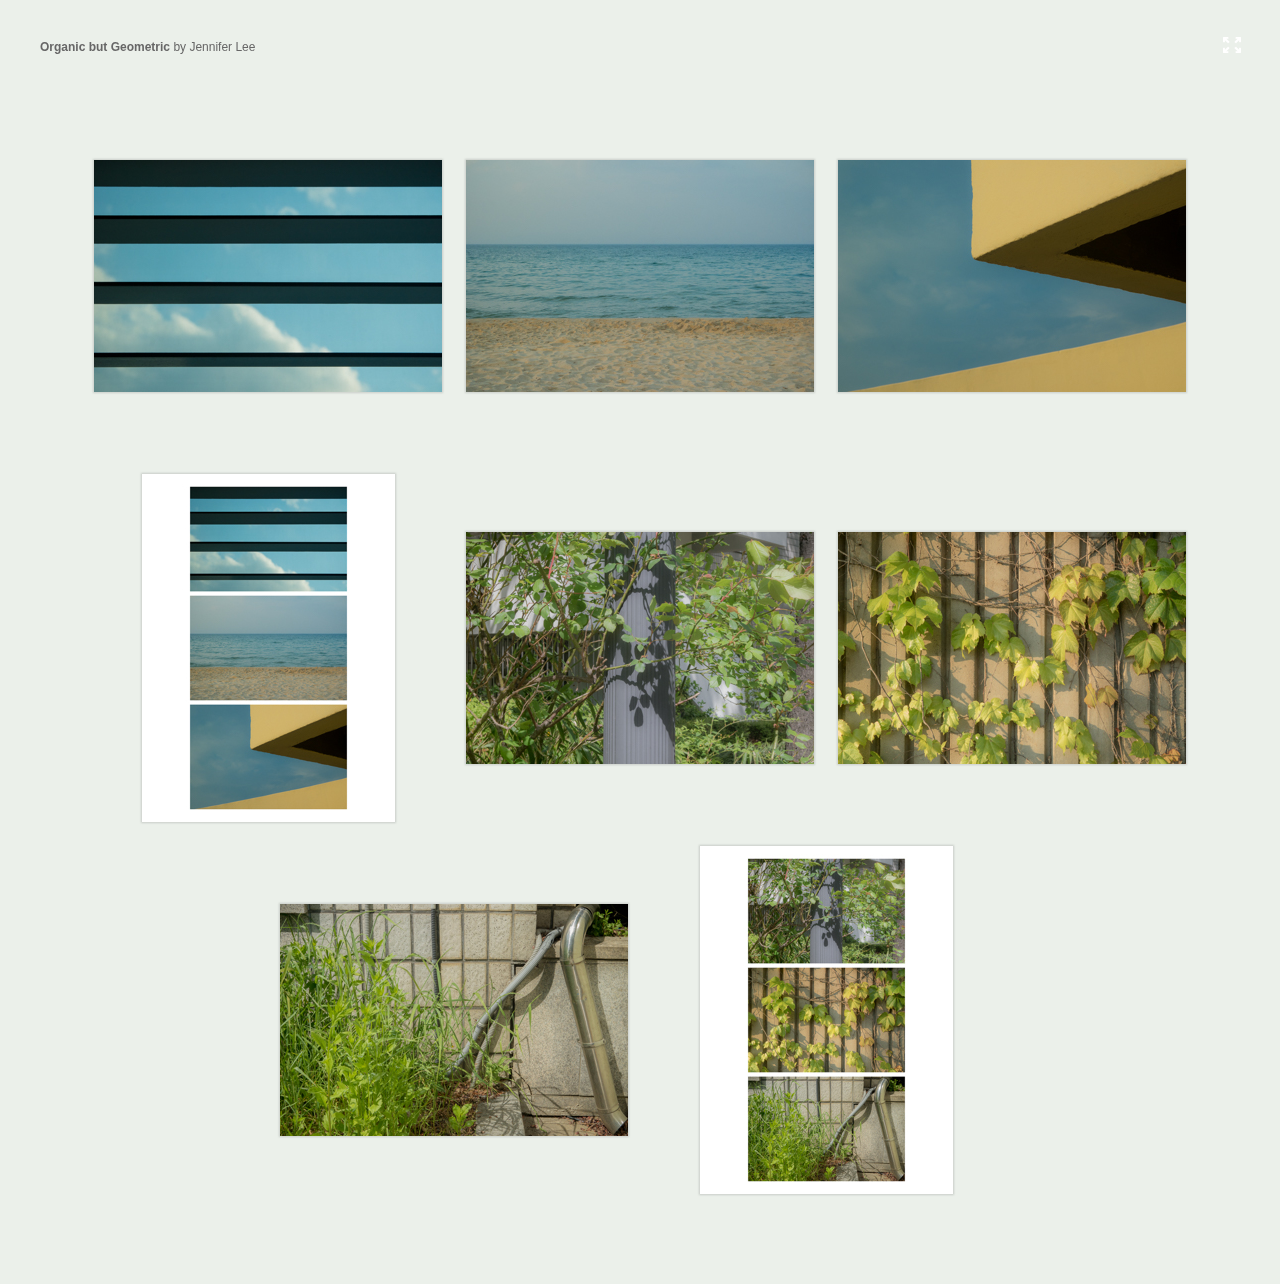
<file: webgallery/index.html>
<!DOCTYPE html>
<!--[if lt IE 7]>      <html class="no-js lt-ie9 lt-ie8 lt-ie7" xmlns:lr="http://adobe.com/lrg/0.0"> <![endif]-->
<!--[if IE 7]>         <html class="no-js lt-ie9 lt-ie8" xmlns:lr="http://adobe.com/lrg/0.0"> <![endif]-->
<!--[if IE 8]>         <html class="no-js lt-ie9" xmlns:lr="http://adobe.com/lrg/0.0"> <![endif]-->
<!--[if gt IE 8]><!--> <html class="no-js" xmlns:lr="http://adobe.com/lrg/0.0"> <!--<![endif]-->
    <head>
        <meta charset="utf-8">
        <meta http-equiv="X-UA-Compatible" content="IE=edge">
        <title>Organic but Geometric</title>
        <meta name="description" content="">
        <meta name="viewport" content="width=device-width, initial-scale=1">
        <link rel="stylesheet" type="text/css" href="assets/css/normalize.css">
        <link rel="stylesheet" type="text/css" href="assets/css/main.css">
        <link rel="stylesheet" type="text/css" media="screen" title="Custom Settings" href="assets/css/custom.css" >
        <script src="assets/js/libs/modernizr.custom.23122.js"></script>
    </head>
    <body class="has-header" data-pagination-style="scroll" data-pagination-size="20">
                        <header class="is-fixed">
            <div class="background"></div>
            <p class="title">
                <strong id="galleryTitle">Organic but Geometric</strong>
                 <span id="galleryAuthor">by Jennifer Lee</span>
                            </p>
            <ul class="gallery-meta">
                <li id="buttonFullscreen" title="Fullscreen Mode">
                    <div class="icon">
                        <svg version="1.1" id="svgIconFullscreen" xmlns="http://www.w3.org/2000/svg" xmlns:xlink="http://www.w3.org/1999/xlink" x="0px" y="0px" viewBox="0 0 18 16" style="enable-background:new 0 0 18 16;" xml:space="preserve">
                        <g>
                            <path class="custom-colorable" d="M5.3871,9.95599C5.19136,9.76858,4.99176,9.85763,4.79376,10.0472l-2.86173,2.74138v-1.55466
                                c0-0.25257-0.21387-0.45733-0.47767-0.45733H0.47767C0.21387,10.7766,0,10.98136,0,11.23393v3.37367v0.93511
                                C0,15.79524,0.21387,16,0.47767,16h0.97668h3.5238c0.26377,0,0.47764-0.20476,0.47764-0.45729v-0.93511
                                c0-0.25254-0.21387-0.45733-0.47764-0.45733H3.34554l2.86694-2.7451c0.198-0.18957,0.30914-0.44923,0.11342-0.63664L5.3871,9.95599
                                z"/>
                            <path class="custom-colorable" d="M17.52233,10.7766h-0.97672c-0.26377,0-0.47764,0.20476-0.47764,0.45733v1.55466l-2.86172-2.74138
                                c-0.198-0.18957-0.39764-0.27862-0.59335-0.09121l-0.93879,0.81254c-0.19575,0.18741-0.08458,0.44707,0.11342,0.63664
                                l2.8669,2.7451h-1.63258c-0.26377,0-0.47764,0.20479-0.47764,0.45733v0.93511c0,0.25254,0.21387,0.45729,0.47764,0.45729h3.52376
                                h0.97672C17.7861,16,18,15.79524,18,15.54271v-0.93511v-3.37367C18,10.98136,17.7861,10.7766,17.52233,10.7766z"/>
                            <path class="custom-colorable" d="M3.34554,1.84973h1.63262c0.26377,0,0.47764-0.20479,0.47764-0.45733V0.45733C5.45579,0.20476,5.24193,0,4.97815,0h-3.5238
                                H0.47767C0.21387,0,0,0.20476,0,0.45733v0.93508v3.3737C0,5.01864,0.21387,5.2234,0.47767,5.2234h0.97668
                                c0.26381,0,0.47767-0.20476,0.47767-0.45729V3.21142L4.79376,5.9528c0.198,0.18957,0.3976,0.27862,0.59335,0.09121l0.93879-0.81254
                                C6.52161,5.04409,6.41048,4.7844,6.21247,4.59483L3.34554,1.84973z"/>
                            <path class="custom-colorable" d="M17.52233,0h-0.97672h-3.52376c-0.26377,0-0.47764,0.20476-0.47764,0.45733v0.93508
                                c0,0.25254,0.21387,0.45733,0.47764,0.45733h1.63258l-2.8669,2.7451c-0.19801,0.18957-0.30917,0.44926-0.11342,0.63663
                                l0.93879,0.81254c0.19571,0.18741,0.39535,0.09836,0.59335-0.09121l2.86172-2.74138V4.7661
                                c0,0.25254,0.21387,0.45729,0.47764,0.45729h0.97672C17.7861,5.2234,18,5.01864,18,4.7661v-3.3737V0.45733
                                C18,0.20476,17.7861,0,17.52233,0z"/>
                        </g>
                        </svg>
                    </div>
                </li>
                            </ul>
        </header>
                <div id="thumbnailContainer">
            <div class="thumbnails thumbnail-size-lg"></div>
        </div>
        <div id="loupeContainer" class="show-corners">
            <div class="background"></div>
            <div class="image-container"></div>
            <div class="side-navigation">
                <div class="hotspot" id="hotspotPrevLoupe">
                    <div class="button" id="buttonPrevSideLoupe">
                        <svg version="1.1" id="svgIconPrevSideLoupe" xmlns="http://www.w3.org/2000/svg" xmlns:xlink="http://www.w3.org/1999/xlink" x="0px" y="0px" viewBox="0 0 30 57" style="enable-background:new 0 0 30 57;" xml:space="preserve">
                            <path class="icon custom-colorable" d="M0,0v57c16.56854,0,30-12.75989,30-28.5S16.56854,0,0,0z M17.60291,33.87964
                                c0.34692,0.3291,0.34998,0.85938,0.00708,1.18457l-1.2431,1.17828c-0.34326,0.32532-0.90277,0.32245-1.24969-0.00647
                                L9.53137,30.9408L7,28.54163l8.20038-7.77301c0.35333-0.33508,0.92334-0.33801,1.27271-0.00671l1.26569,1.19952
                                c0.34943,0.3313,0.34613,0.8714-0.00739,1.2063l-5.7149,5.41711L17.60291,33.87964z"/>
                        </svg>
                    </div>
                </div>
                <div class="hotspot" id="hotspotNextLoupe">
                    <div class="button" id="buttonNextSideLoupe">
                        <svg version="1.1" id="svgIconNextSideLoupe" xmlns="http://www.w3.org/2000/svg" xmlns:xlink="http://www.w3.org/1999/xlink" x="0px" y="0px" viewBox="0 0 30 57" style="enable-background:new 0 0 30 57;" xml:space="preserve">
                            <path class="icon custom-colorable" d="M30,57V0C13.43146,0,0,12.75989,0,28.5S13.43146,57,30,57z M12.39709,23.12036
                                c-0.34692-0.3291-0.34998-0.85938-0.00708-1.18457l1.2431-1.17828c0.34326-0.32532,0.90277-0.32245,1.24969,0.00647l5.58582,5.29523
                                L23,28.45837l-8.20038,7.77301c-0.35333,0.33508-0.92334,0.33801-1.27271,0.00671l-1.26569-1.19952
                                c-0.34943-0.3313-0.34613-0.8714,0.00739-1.2063l5.7149-5.41711L12.39709,23.12036z"/>
                        </svg>
                    </div>
                </div>
            </div>
            <div class="info-container">
                <div id="loupeMeta"></div>
                <ul class="lateral-nav">
                    <li id="buttonPrev">
                        <svg version="1.1" id="svgIconPrevLoupe" xmlns="http://www.w3.org/2000/svg" xmlns:xlink="http://www.w3.org/1999/xlink" x="0px" y="0px" viewBox="0 0 45 45" style="enable-background:new 0 0 45 45;" xml:space="preserve">
                            <style type="text/css">
                                .st0{fill-rule:evenodd;clip-rule:evenodd;fill:#231F20;}
                            </style>
                            <path class="icon custom-colorable" d="M25.20105,14.76864l-8.2004,7.773l2.5314,2.3992l5.5858,5.2952c0.3469,0.3289,0.9064,0.3318,1.2497,0.0065
                                l1.2431-1.1783c0.3429-0.3252,0.3398-0.8555-0.0071-1.1846l-5.5864-5.2948l5.7149-5.4171c0.3535-0.3349,0.3568-0.875,0.0074-1.2063
                                l-1.2657-1.1995C26.12435,14.43064,25.55435,14.43354,25.20105,14.76864z"/>
                        </svg>
                    </li>
                    <li class="count"><span id="countCurrent"></span> of <span id="countTotal"></span></li>
                    <li id="buttonNext">
                        <svg version="1.1" id="svgIconNextLoupe" xmlns="http://www.w3.org/2000/svg" xmlns:xlink="http://www.w3.org/1999/xlink" x="0px" y="0px" viewBox="0 0 45 45" style="enable-background:new 0 0 45 45;" xml:space="preserve">
                            <style type="text/css">
                                .st0{fill-rule:evenodd;clip-rule:evenodd;fill:#231F20;}
                            </style>
                            <path class="icon custom-colorable" d="M19.79895,14.76864l8.2004,7.773l-2.5314,2.3992l-5.5858,5.2952c-0.3469,0.3289-0.9064,0.3318-1.2497,0.0065
                                l-1.2431-1.1783c-0.3429-0.3252-0.3398-0.8555,0.0071-1.1846l5.5864-5.2948l-5.7149-5.4171
                                c-0.3535-0.3349-0.3568-0.875-0.0074-1.2063l1.2657-1.1995C18.87565,14.43064,19.44565,14.43354,19.79895,14.76864z"/>
                        </svg>
                    </li>
                </ul>
            </div>
            <div id="loupeCloseButton">
                <svg version="1.1" id="svgIconLoupeClose" xmlns="http://www.w3.org/2000/svg" xmlns:xlink="http://www.w3.org/1999/xlink" x="0px" y="0px"
                     viewBox="0 0 45 45" style="enable-background:new 0 0 45 45;" xml:space="preserve">
                    <path class="shape-x custom-colorable" d="M14.77881,17.30074l5.212,5.2222l-5.0831,5.0924c-0.3476,0.3484-0.5746,0.7624-0.2308,1.1067l1.5682,1.4763
                        c0.3436,0.3443,0.8045,0.2596,1.1521-0.0886l5.0825-5.093l5.2119,5.222c0.3536,0.3547,0.9244,0.3578,1.2741,0.0073l1.2677-1.27
                        c0.3497-0.3507,0.3465-0.9224-0.0071-1.2768l-5.2119-5.2221l5.0828-5.0925c0.3475-0.3485,0.5429-0.8259,0.1994-1.1702
                        l-1.6474-1.4921c-0.3438-0.3443-0.6936-0.1803-1.0411,0.1679l-5.0828,5.0929l-5.212-5.222
                        c-0.3537-0.3546-0.9241-0.3577-1.2742-0.007l-1.2672,1.2698C14.42171,16.37464,14.42491,16.94624,14.77881,17.30074z"/>
                </svg>
            </div>
        </div>
        <script type="text/javascript">
            var LR = LR || {};
            LR.images = [                                                                                        {"id": "99768", "exportFilename": "01107297", "title": "", "caption" : ""},
                         {"id": "116069", "exportFilename": "01207656", "title": "", "caption" : ""},
                         {"id": "115999", "exportFilename": "01207586", "title": "", "caption" : ""},
                         {"id": "125669", "exportFilename": "horizontal-1", "title": "", "caption" : ""},
                         {"id": "99818", "exportFilename": "01117347", "title": "", "caption" : ""},
                         {"id": "109179", "exportFilename": "01177534", "title": "", "caption" : ""},
                         {"id": "99800", "exportFilename": "01117329", "title": "", "caption" : ""},
                         {"id": "125670", "exportFilename": "vertical-1", "title": "", "caption" : ""},
                                    ]        </script>
        <script src="//ajax.googleapis.com/ajax/libs/jquery/1.10.2/jquery.min.js"></script>
        <script>window.jQuery || document.write('<script src="assets/js/libs/jquery-1.10.2.min.js"><\/script>')</script>
        <script src="assets/js/main.js"></script>
    </body>
</html>
</file>
<file: webgallery/assets/css/main.css>
::-moz-selection {
    text-shadow: none;
}

::selection {
    text-shadow: none;
}

img {
    vertical-align: middle;
}

html, body {
    margin: 0;
    padding: 0;
    background-color: #e7e7e7;
    font-family: sans-serif;
   -webkit-font-smoothing: antialiased; 
}

body.loupe-active {
    overflow: hidden;
}

header {
    display: none;
    position: absolute;
    top: 0;
    left: 0;
    margin: 0;
    padding: 40px 28px 0 28px;
    width: 100%;
    height: 90px;
   -moz-box-sizing: border-box;
    box-sizing: border-box;   
    text-align: right;
    z-index: 2;

    -webkit-transition: all .2s ease-out;
    -moz-transition: all .2s ease-out;
    -ms-transition: all .2s ease-out;
    -o-transition: all .2s ease-out;
    transition: all .2s ease-out;
}

.has-header header {
    display: block;
}

header.is-fixed {
    position: fixed;
    top: 0;
    left: 0;
    width: 100%;
    z-index: 2;
}

header div.background {
    position: absolute;
    top: 0;
    left: 0;
    width: 100%;
    height: 90px;
    background-color: #e7e7e7;
    opacity: .9;
}

header p.title {
    position: relative;
    margin: 0;
    padding: 0 0 0 12px;
    width: 50%;
    float: left;
    font-size: 12px;
    text-align: left;
   -moz-box-sizing: border-box;
    box-sizing: border-box;

    -webkit-transition: all .2s ease-out;
    -moz-transition: all .2s ease-out;
    -ms-transition: all .2s ease-out;
    -o-transition: all .2s ease-out;
    transition: all .2s ease-out;
}

header a {
    color: inherit;
}

header a:hover {
    opacity: .75;
}

header ul.gallery-meta {
    position: relative;
    display: block;
    float: right;
    width: 50%;
    margin: -15px 0 0 0;
    padding: 0;
    list-style-type: none;

    -webkit-transition: all .2s ease-out;
    -moz-transition: all .2s ease-out;
    -ms-transition: all .2s ease-out;
    -o-transition: all .2s ease-out;
    transition: all .2s ease-out;
}

header ul.gallery-meta li {
    display: block;
    float: right;
    font-size: 14px;
    line-height: 40px;
}

.scrolled header.is-fixed {
    height: 40px;
    padding: 0px 28px 0 28px;
    overflow: hidden;
}

.scrolled header.is-fixed p.title {
    padding: 12px 0 0 12px;
}

.scrolled header.is-fixed ul.gallery-meta {
    margin: 0;
}

#buttonFullscreen {
    display: none;
    position: relative;
    width: 40px;
    height: 40px;
    cursor: pointer;
}

#pageNav {
    display: block;
    float: right;
    font-size: 12px;
}

#pageCountCurrent,
#pageCountTotal {
    font-weight: bold;
    line-height: 40px;
}

#buttonPrevPage {
    position: relative;
    display: block;
    float: left;
    width: 40px;
    height: 40px;
    overflow: hidden;
    cursor: pointer;
}

#buttonPrevPage.disabled {
    opacity: .5;
    cursor: inherit;
}

#svgIconPrevPage {
    position: absolute;
    top: 0;
    left: 0;
    width: 40px;
    height: 40px;
}

#pageNav div.count {
    float: left;
}

#buttonNextPage {
    position: relative;
    display: block;
    float: left;
    width: 40px;
    height: 40px;
    overflow: hidden;
    cursor: pointer;
}

#buttonNextPage.disabled {
    opacity: .5;
    cursor: inherit;
}

#svgIconNextPage {
    position: absolute;
    top: 0;
    left: 0;
    width: 40px;
    height: 40px;
}

.fullscreen #buttonFullscreen {
    display: block;
}

#buttonFullscreen div.icon {
    position: absolute;
    top: 12px;
    left: 11px;
    width: 18px;
    height: 16px;
}

#svgIconFullscreen {
    position: absolute;
    top: 0px;
    left: 0px;
    width: 18px;
    height: 16px;
}

#thumbnailContainer {
    position: relative;
    padding: 78px 54px;
    width: 100%;
   -moz-box-sizing: border-box;
    box-sizing: border-box;
    overflow: hidden;
    font-size: 0;
}

.has-header #thumbnailContainer {
    position: relative;
    padding: 90px 54px 78px 54px;
    width: 100%;
   -moz-box-sizing: border-box;
    box-sizing: border-box; 
}

div.thumbnails {
    overflow: hidden;
    margin: 0 auto;
    text-align: center;
}

div.thumbnail {
    display: inline-block;
    padding: 12px;
    width: 224px;
    height: 224px;
}

.thumbnail-size-sm div.thumbnail {
    width: 162px;
    height: 162px;
}

.thumbnail-size-md div.thumbnail {
    width: 224px;
    height: 224px;
}

.thumbnail-size-lg div.thumbnail {
    width: 348px;
    height: 348px;
}

div.thumbnail div.image-container {
    display: table;
    width: 100%;
    height: 100%;
}

.thumbnail-size-sm div.thumbnail div.image-container {
    width: 162px;
    height: 162px;
}

.thumbnail-size-md div.thumbnail div.image-container {
    width: 224px;
    height: 224px;
}

.thumbnail-size-lg div.thumbnail div.image-container {
    width: 348px;
    height: 348px;
}

div.thumbnail div.image-container div.image {
    display: table-cell;
    margin: 0;
    padding: 0;
    width: 100%;
    height: 100%;
   -moz-box-sizing: border-box;
    box-sizing: border-box;
    vertical-align: middle;
    text-align: center;
}

.thumbnail-size-sm div.thumbnail div.image-container div.image {
    width: 162px;
    height: 162px;
}

.thumbnail-size-md div.thumbnail div.image-container div.image {
    width: 224px;
    height: 224px;
}

.thumbnail-size-lg div.thumbnail div.image-container div.image {
    width: 348px;
    height: 348px;
}

div.thumbnail img {
    width: auto;
    max-width: 100%;
    height: auto;
    max-height: 100%;
   -moz-box-sizing: border-box;
    box-sizing: border-box;
    cursor: pointer;
    border-style: solid;

   -webkit-transition: all .25s ease;
   -moz-transition: all .25s ease;
   -ms-transition: all .25s ease;
   -o-transition: all .25s ease;
    transition: all .25s ease; 
}

.thumbnail-size-sm div.thumbnail img {
    max-height: 162px;
    max-width: 162px;
}

.thumbnail-size-md div.thumbnail img {
    max-height: 224px;
    max-width: 224px;
}

.thumbnail-size-lg div.thumbnail img {
    max-height: 348px;
    max-width: 348px;
}

#loupeContainer {
    display: none;
    position: fixed;
    top: 0;
    left: 0;
    padding: 45px 45px 100px 45px;
    width: 100%;
    height: 100%;
   -moz-box-sizing: border-box;
    box-sizing: border-box;
    z-index: 2;
    font-size: 12px;
    text-align: center;
}

#loupeContainer div.background {
    position: absolute;
    top: 0;
    left: 0;
    width: 100%;
    height: 100%;
}

#loupeContainer div.image-container {
    position: relative;
    display: table;
    width: 100%;
    height: 100%;
}

#loupeContainer div.corners {
    position: relative;
    display: inline-block;
}

#loupeContainer div.image-container div.image {
    display: table-cell;
    margin: 0;
    padding: 0;
    width: 100%;
    height: 100%;
   -moz-box-sizing: border-box;
    box-sizing: border-box;
    vertical-align: middle;
    text-align: center;
}

#loupeContainer img {
    width: auto;
    max-width: 100%;
    height: auto;
    max-height: 100%;
   -moz-box-sizing: border-box;
    box-sizing: border-box;
}

#loupeContainer ul {
    display: inline-block;
    margin: 0;
    padding: 0;
    list-style-type: none;
    line-height: 45px;
}

#loupeContainer div.info-container {
    position: absolute;
    left: 0;
    bottom: 0;
    width: 100%;
}

#loupeContainer div.side-navigation {
    position: absolute;
    left: 0;
    bottom: 0;
    width: 100%;
    height: 100%;
    padding: 45px 0px 100px 0px;
   -moz-box-sizing: border-box;
    box-sizing: border-box; 
}

#loupeContainer div.side-navigation div.hotspot {
    position: relative;
    width: 25%;
    height: 100%;

   -webkit-user-select: none;   
   -moz-user-select: none;
   -ms-user-select: none;
   -o-user-select: none;
    user-select: none;
}

#loupeContainer div.side-navigation div.hotspot.over {
    cursor: pointer;
}

#loupeMeta p {
    margin: 0;
    padding: 0;
}

#loupeMeta p.title {
    margin: 0 auto 5px auto;
    padding: 0;
    max-width: 80%;
    overflow: hidden;
    text-overflow: ellipsis;
    white-space: nowrap;
    font-size: 15px;
    font-weight: bold;
}

#loupeMeta p.caption {
    margin: 0 auto;
    padding: 0;
    max-width: 80%;
    height: 48px;
    overflow: hidden;
    font-size: 14px;
}

#hotspotPrevLoupe {
    float: left;
}

#hotspotPrevLoupe.disabled {
    display: none;
    position: absolute;
    top: 50%;
    left: 0;
}

#hotspotNextLoupe {
    float: right;
}

#hotspotNextLoupe.disabled {
    display: none;
}

#loupeContainer div.side-navigation div.button {
    display: block;
    width: 30px;
    height: 57px;
}

#buttonPrevSideLoupe {
    position: absolute;
    top: 50%;
    left: -30px;
    -webkit-transition: all .2s ease-out;
    -moz-transition: all .2s ease-out;
    -ms-transition: all .2s ease-out;
    -o-transition: all .2s ease-out;
    transition: all .2s ease-out;
    opacity: 0;
}

#hotspotPrevLoupe.over #buttonPrevSideLoupe {
    left: 0px;
    opacity: 1;
}

#svgIconPrevSideLoupe {
    position: absolute;
    top: 0;
    left: 0;
    width: 30px;
    height: 57px;
}

#buttonNextSideLoupe {
    position: absolute;
    top: 50%;
    right: -30px;
    -webkit-transition: all .2s ease-out;
    -moz-transition: all .2s ease-out;
    -ms-transition: all .2s ease-out;
    -o-transition: all .2s ease-out;
    transition: all .2s ease-out;
    opacity: 0;
}

#hotspotNextLoupe.over #buttonNextSideLoupe {
    right: 0px;
    opacity: 1;
}

#svgIconNextSideLoupe {
    position: absolute;
    top: 0;
    left: 0;
    width: 30px;
    height: 57px;
}

#loupeContainer li {
    display: block;
    float: left;
}

#countCurrent,
#countTotal {
    font-weight: bold;
}

#buttonPrev {
    position: relative;
    width: 45px;
    height: 45px;
    cursor: pointer;
   -webkit-user-select: none;   
   -moz-user-select: none;
   -ms-user-select: none;
   -o-user-select: none;
    user-select: none; 
}

#buttonPrev.disabled {
    opacity: .5;
    cursor: inherit;
}

#svgIconPrevLoupe {
    position: absolute;
    top: 0;
    left: 0;
    width: 45px;
    height: 45px;
}

#buttonNext {
    position: relative;
    width: 45px;
    height: 45px;
    cursor: pointer;
   -webkit-user-select: none;   
   -moz-user-select: none;
   -ms-user-select: none;
   -o-user-select: none;
    user-select: none;
}

#buttonNext.disabled {
    opacity: .5;
    cursor: inherit;
}

#svgIconNextLoupe {
    position: absolute;
    top: 0;
    left: 0;
    width: 45px;
    height: 45px;
}

#loupeCloseButton {
    position: absolute;
    top: 0;
    right: 0;
    width: 45px;
    height: 45px;
    cursor: pointer;
}

#svgIconLoupeClose {
    position: absolute;
    top: 0;
    right: 0;
    width: 45px;
    height: 45px;
}

#svgIconLoupeClose .shape-x{
    fill-rule:evenodd;
    clip-rule:evenodd;
}

.custom-colorable {
    fill: #a0a0a0;
}

/* Theme: Neutral */


.theme-neutral div.thumbnail img {
   -webkit-box-shadow: 0 0 2px 1px rgba(0, 0, 0, .15);
    box-shadow: 0 0 2px 1px rgba(0, 0, 0, .15);
}

.theme-neutral div.thumbnail img:hover {
    /* Sadly, this causes a jumpy rendering bug in Webkit at the moment...
   -webkit-filter: brightness(1.1);
    filter: brightness(1.1);
    */
}

.theme-neutral #loupeContainer div.background {
    background: #e7e7e7;
}




@media screen and (max-width: 768px) {

    #thumbnailContainer {
        padding: 12px;
    }

    .has-header #thumbnailContainer {
        padding: 94px 12px;
    }

}

@media screen and (max-width: 568px) {

    header {
        padding: 24px 12px 0 12px;
        height: 60px;
    }

    header div.background {
        height: 60px;
    }

    header p.title {
        padding: 0;
        width: 100%;
        text-align: center;
    }

    header ul.gallery-meta {
        position: fixed;
        bottom: 0;
        left: 0;
        width: 100%;
        text-align: center;
        height: 40px;
    }

    .theme-neutral ul.gallery-meta {
        background: rgba(231, 231, 231, .9);
    }

    #pageNav {
        display: inline-block;
        float: none;
    }

    .scrolled header.is-fixed {
        height: 40px;
        padding: 0px 12px 0 12px;
    }

    .scrolled header.is-fixed p.title {
        padding: 12px 0 0 0;
    }

    .scrolled header.is-fixed ul.gallery-meta {
        margin: 0;
    }

    .fullscreen #buttonFullscreen {
        display: none;
    }

    #thumbnailContainer {
        padding: 0;
    }

    .has-header #thumbnailContainer {
        padding: 60px 0;
    }

    .thumbnail-size-sm div.thumbnail,
    .thumbnail-size-md div.thumbnail,
    .thumbnail-size-lg div.thumbnail {
        padding: 5px;
        width: 100px;
        height: 100px;
       -moz-box-sizing: border-box;
        box-sizing: border-box; 
    }

    .thumbnail-size-sm div.thumbnail div.image-container,
    .thumbnail-size-sm div.thumbnail div.image-container div.image {
        width: 90px;
        height: 90px;
    }

    .thumbnail-size-md div.thumbnail div.image-container,
    .thumbnail-size-md div.thumbnail div.image-container div.image {
        width: 90px;
        height: 90px;
    }

    .thumbnail-size-md div.thumbnail div.image-container,
    .thumbnail-size-md div.thumbnail div.image-container div.image {
        width: 90px;
        height: 90px;
    }

    .thumbnail-size-sm div.thumbnail img,
    .thumbnail-size-md div.thumbnail img,
    .thumbnail-size-lg div.thumbnail img {
        max-width: 90px;
        max-height: 90px;
    }

}
</file>
<file: webgallery/assets/css/custom.css>
html {
  background-color: #EBF0EA !important;
  color: inherit;
}

.thumb-img {
  box-shadow: 0 0 2px 1px rgba(0, 0, 0, .15) !important;
  border-color: #FFFFFF !important;
  border-width: 0.00 !important;
}

#loupeContainer div.background {
  background-color: #EBF0EA !important;
  color: inherit;
}

header div.background {
  background-color: #EBF0EA !important;
  color: inherit;
}

.custom-colorable {
  fill: #FFFFFF !important;
}

body {
  background-color: #EBF0EA !important;
  color: #676767 !important;
}
</file>
